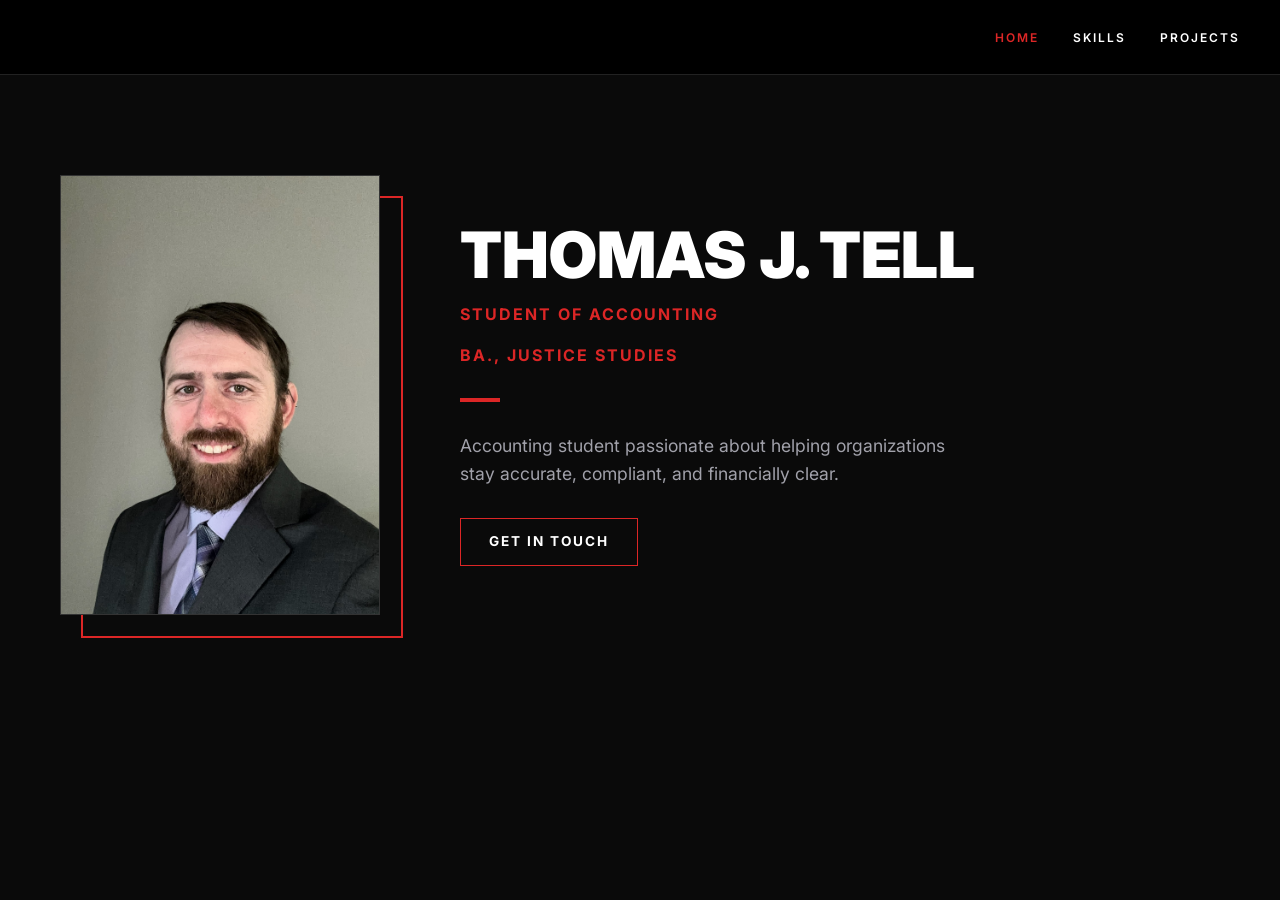
<file: index.html>
<!DOCTYPE html>
<html lang="en">
<head>
    <meta charset="UTF-8">
    <meta name="viewport" content="width=device-width, initial-scale=1.0">
    <title>Professional Portfolio | Home</title>
    <!-- Standardized file structure -->
    <link rel="stylesheet" href="assets/css/main.css">
    <!-- Clean, professional typography -->
    <link href="https://fonts.googleapis.com/css2?family=Inter:wght@400;700;900&display=swap" rel="stylesheet">
</head>
<body>

    <header class="navbar">
        <nav class="nav-container">
            <!-- Logo removed -->
            <div class="nav-links">
                <a href="index.html" class="active">Home</a>
                <a href="resume.html">Skills</a>
                <a href="library.html">Projects</a>
            </div>
        </nav>
    </header>

    <main class="hero-container">
        <div class="hero-layout">
            <!-- Visual Section: Large but contained portrait -->
            <section class="hero-visual">
                <div class="portrait-frame">
                    <img src="assets/images/profile.jpg" alt="Profile" class="profile-pic">
                </div>
            </section>
            
            <!-- Content Section: Professional Bio and Tagline -->
            <section class="hero-content">
                <h1 class="name">Thomas J. Tell</h1>
                <p class="tagline">Student of Accounting</p>
                <p class="tagline">BA., Justice Studies</p>
                <div class="accent-bar"></div>
                <p class="bio">
                    Accounting student passionate about helping organizations stay accurate, compliant, 
                    and financially clear.
                </p>

                <!-- Email Link -->
                <div class="hero-actions">
                    <a href="mailto:tjt57@scarletmail.rutgers.edu" class="email-btn">Get In Touch</a>
                </div>
            </section>
        </div>
    </main>

</body>
</html>
</file>
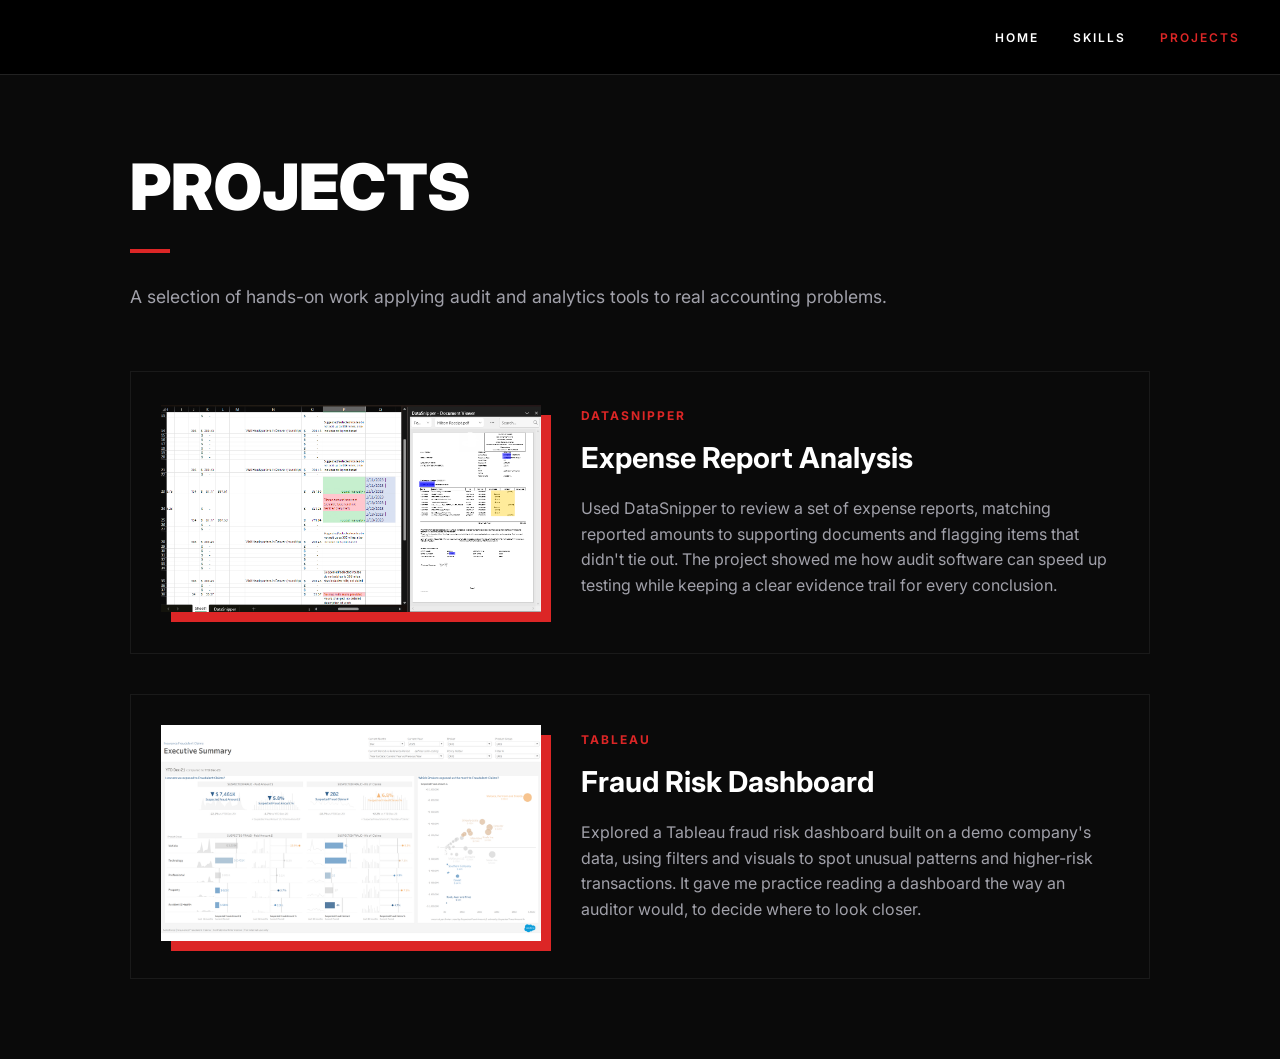
<file: library.html>
<!DOCTYPE html>
<html lang="en">
<head>
    <meta charset="UTF-8">
    <meta name="viewport" content="width=device-width, initial-scale=1.0">
    <title>Library | Thomas J. Tell</title>
    <link rel="stylesheet" href="assets/css/main.css">
    <link href="https://fonts.googleapis.com/css2?family=Inter:wght@400;700;900&display=swap" rel="stylesheet">
</head>
<body>

    <header class="navbar">
        <nav class="nav-container">
            <div class="nav-links">
                <a href="index.html">Home</a>
                <a href="resume.html">Skills</a>
                <a href="library.html" class="active">Projects</a>
            </div>
        </nav>
    </header>

    <main class="library-container">
        <div class="library-header">
            <h1 class="name">Projects</h1>
            <div class="accent-bar"></div>
            <p class="blurb">A selection of hands-on work applying audit and analytics tools to real accounting problems.</p>
        </div>

        <div class="book-grid">

            <!-- PROJECT 1: DATASNIPPER -->
            <div class="book-card">
                <div class="book-image">
                    <img src="assets/images/datasnipper.png" alt="DataSnipper expense report analysis">
                </div>
                <div class="book-info">
                    <span class="genre-tag">DataSnipper</span>
                    <h2 class="book-title">Expense Report Analysis</h2>
                    <p class="book-description">Used DataSnipper to review a set of expense reports, matching reported amounts to supporting documents and flagging items that didn't tie out. The project showed me how audit software can speed up testing while keeping a clear evidence trail for every conclusion.</p>
                </div>
            </div>

            <!-- PROJECT 2: TABLEAU -->
            <div class="book-card">
                <div class="book-image">
                    <img src="assets/images/tableau.png" alt="Tableau fraud risk dashboard">
                </div>
                <div class="book-info">
                    <span class="genre-tag">Tableau</span>
                    <h2 class="book-title">Fraud Risk Dashboard</h2>
                    <p class="book-description">Explored a Tableau fraud risk dashboard built on a demo company's data, using filters and visuals to spot unusual patterns and higher-risk transactions. It gave me practice reading a dashboard the way an auditor would, to decide where to look closer.</p>
                </div>
            </div>

        </div>
    </main>

</body>
</html>
</file>
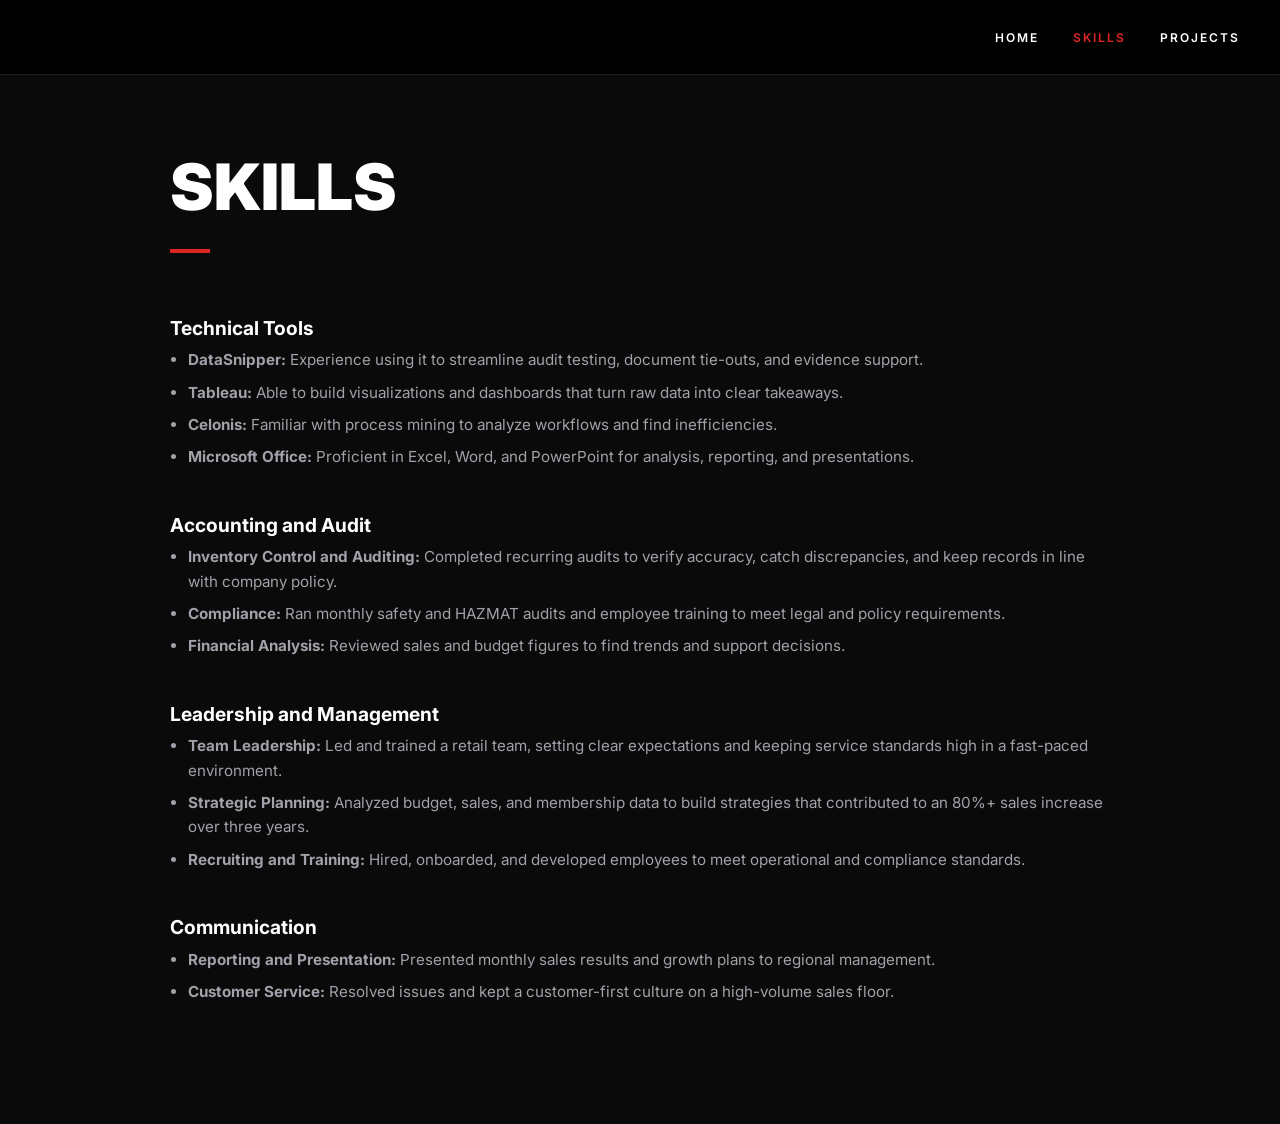
<file: resume.html>
<!DOCTYPE html>
<html lang="en">
<head>
    <meta charset="UTF-8">
    <meta name="viewport" content="width=device-width, initial-scale=1.0">
    <title>Resume | Thomas J. Tell</title>
    <link rel="stylesheet" href="assets/css/main.css">
    <link href="https://fonts.googleapis.com/css2?family=Inter:wght@400;700;900&display=swap" rel="stylesheet">
</head>
<body>

    <header class="navbar">
        <nav class="nav-container">
            <div class="nav-links">
                <a href="index.html">Home</a>
                <a href="resume.html" class="active">Skills</a>
                <a href="library.html">Projects</a>
            </div>
        </nav>
    </header>

    <main class="resume-container"> 
        <main class="resume-container"> 

            <div class="library-header">
                <h1 class="name">Skills</h1>
                <div class="accent-bar"></div>
            </div>

    <div class="resume-grid">
        <div class="resume-grid">

            <!-- RIGHT COLUMN: Education & Experience -->
            <div class="resume-main">
                
                <!-- Skills -->
                <section class="resume-section">     
                    <div class="entry">
                        <div class="entry-header">
                            <span class="institution">Technical Tools</span> <!--[cite: 1] -->
                        </div>
                            <ul class="bullet-points">
                                <li><strong>DataSnipper:</strong> Experience using it to streamline audit testing, document tie-outs, and evidence support.</li>
                                <li><strong>Tableau:</strong> Able to build visualizations and dashboards that turn raw data into clear takeaways.</li>
                                <li><strong>Celonis:</strong> Familiar with process mining to analyze workflows and find inefficiencies.</li>
                                <li><strong>Microsoft Office:</strong> Proficient in Excel, Word, and PowerPoint for analysis, reporting, and presentations.</li>
                            </ul>
                    </div>
                    
                    <div class="entry">
                        <div class="entry-header">
                            <span class="institution">Accounting and Audit</span> <!--[cite: 1] -->
                        </div>
                            <ul class="bullet-points">
                                <li><strong>Inventory Control and Auditing:</strong> Completed recurring audits to verify accuracy, catch discrepancies, and keep records in line with company policy.</li>
                                <li><strong>Compliance:</strong> Ran monthly safety and HAZMAT audits and employee training to meet legal and policy requirements.</li>
                                <li><strong>Financial Analysis:</strong> Reviewed sales and budget figures to find trends and support decisions.</li>
                            </ul>
                    </div>

                    <div class="entry">
                        <div class="entry-header">
                            <span class="institution">Leadership and Management</span> <!--[cite: 1] -->
                        </div>
                            <ul class="bullet-points">
                                <li><strong>Team Leadership:</strong> Led and trained a retail team, setting clear expectations and keeping service standards high in a fast-paced environment.</li>
                                <li><strong>Strategic Planning:</strong> Analyzed budget, sales, and membership data to build strategies that contributed to an 80%+ sales increase over three years.</li>
                                <li><strong>Recruiting and Training:</strong> Hired, onboarded, and developed employees to meet operational and compliance standards.</li>
                            </ul>
                    </div>           
                    
                    <div class="entry">
                        <div class="entry-header">
                            <span class="institution">Communication</span> <!--[cite: 1] -->
                        </div>
                            <ul class="bullet-points">
                                <li><strong>Reporting and Presentation:</strong> Presented monthly sales results and growth plans to regional management.</li>
                                <li><strong>Customer Service:</strong> Resolved issues and kept a customer-first culture on a high-volume sales floor.</li>
                            </ul>
                    </div>
                </section>


            </div>
        </div>
    </main>

</body>
</html>
</file>
<file: assets/css/main.css>
/* 1. GLOBAL RESET */
* {
    margin: 0;
    padding: 0;
    box-sizing: border-box;
}

:root {
    --bg-dark: #0a0a0a;
    --accent-red: #dc2626;
    --text-main: #ffffff;
    --text-muted: #a1a1aa;
    --nav-bg: #000000;
}

body {
    background-color: var(--bg-dark);
    font-family: 'Inter', sans-serif;
    color: var(--text-main);
    line-height: 1.6;
    min-height: 100vh;
}

/* 2. NAVBAR */
.navbar {
    background-color: var(--nav-bg);
    padding: 1.5rem 2rem;
    border-bottom: 1px solid #222;
    position: sticky;
    top: 0;
    z-index: 1000;
}

.nav-container {
    max-width: 1200px;
    margin: 0 auto;
    display: flex;
    /* This pushes the nav-links to the far right */
    justify-content: flex-end; 
    align-items: center;
}

.logo {
    font-weight: 900;
    letter-spacing: 1px;
    font-size: 1.2rem;
}

.logo span {
    color: var(--accent-red);
}

.nav-links a {
    color: var(--text-main);
    text-decoration: none;
    margin-left: 30px;
    font-weight: 600;
    text-transform: uppercase;
    font-size: 0.75rem;
    letter-spacing: 2px;
    transition: color 0.3s ease;
}

.nav-links a:hover, .nav-links a.active {
    color: var(--accent-red);
}

/* 3. HERO SECTION */
.hero-container {
    max-width: 1200px;
    margin: 0 auto;
    padding: 100px 20px;
}

.hero-layout {
    display: flex;
    align-items: center;
    gap: 80px;
}

.hero-actions {
    margin-top: 30px;
}

.email-btn {
    display: inline-block;
    padding: 12px 28px;
    border: 1px solid var(--accent-red);
    color: var(--text-main);
    text-decoration: none;
    font-size: 0.85rem;
    font-weight: 700;
    text-transform: uppercase;
    letter-spacing: 2px;
    transition: all 0.3s ease;
}

.email-btn:hover {
    background-color: var(--accent-red);
    color: #fff;
    box-shadow: 0 0 20px rgba(220, 38, 38, 0.3);
}

/* The Portrait Frame */
.hero-visual {
    flex-shrink: 0;
}

.portrait-frame {
    width: 320px;   /* Noticeably larger, but not overwhelming */
    height: 440px;  /* Vertical rectangular aspect ratio */
    border: 1px solid #333;
    position: relative;
    background: #111;
}

/* The red decorative accent behind the frame */
.portrait-frame::before {
    content: '';
    position: absolute;
    top: 20px;
    left: 20px;
    width: 100%;
    height: 100%;
    border: 2px solid var(--accent-red);
    z-index: -1;
}

.profile-pic {
    width: 100%;
    height: 100%;
    object-fit: cover; /* Maintains aspect ratio without stretching */
    display: block;
}

/* 4. CONTENT STYLING */
.hero-content {
    flex: 1;
}

.name {
    font-size: 4rem;
    font-weight: 900;
    margin: 0;
    text-transform: uppercase;
    line-height: 1;
}

.tagline {
    color: var(--accent-red);
    font-weight: 700;
    text-transform: uppercase;
    letter-spacing: 2px;
    margin-top: 15px;
    font-size: 1rem;
}

.accent-bar {
    width: 40px;
    height: 4px;
    background: var(--accent-red);
    margin: 30px 0;
}

.bio {
    font-size: 1.1rem;
    color: var(--text-muted);
    max-width: 520px;
}

/* 5. RESPONSIVE DESIGN */
@media (max-width: 900px) {
    .hero-layout {
        flex-direction: column;
        text-align: center;
        gap: 60px;
    }

    .hero-container {
        padding: 60px 20px;
    }

    .portrait-frame {
        width: 280px;
        height: 380px;
    }

    .portrait-frame::before {
        top: 15px;
        left: 15px;
    }

    .accent-bar {
        margin: 30px auto;
    }

    .name {
        font-size: 3rem;
    }
}

/* 6. RESUME PAGE STYLES */
.resume-container {
    max-width: 1100px;
    margin: 80px auto;
    padding: 0 40px;
}

.resume-grid {
    display: grid;
    grid-template-columns: 1fr;
    gap: 80px;
}

/* Sidebar Styles */
.sidebar-title {
    color: var(--accent-red);
    font-size: 0.75rem;
    text-transform: uppercase;
    letter-spacing: 2px;
    margin-bottom: 15px;
    border-bottom: 1px solid #222;
    padding-bottom: 5px;
}

.skill-list {
    list-style: none;
    padding: 0;
}

.skill-list li {
    color: var(--text-muted);
    font-size: 0.9rem;
    margin-bottom: 8px;
}

.resume-sidebar a {
    color: var(--text-main);
    text-decoration: none;
    font-size: 0.9rem;
}

.resume-sidebar a:hover {
    color: var(--accent-red);
}

/* Main Content Styles */
.section-heading {
    font-size: 1.8rem;
    text-transform: uppercase;
    font-weight: 900;
    margin-bottom: 30px;
    border-left: 5px solid var(--accent-red);
    padding-left: 20px;
}

.entry {
    margin-bottom: 40px;
}

.entry-header {
    display: flex;
    justify-content: space-between;
    align-items: baseline;
    margin-bottom: 5px;
}

.institution {
    font-size: 1.2rem;
    font-weight: 700;
    color: var(--text-main);
}

.date {
    color: var(--accent-red);
    font-weight: 700;
    font-size: 0.9rem;
}

.degree, .role {
    color: var(--text-main);
    font-weight: 600;
    margin-bottom: 10px;
    text-transform: uppercase;
    font-size: 0.85rem;
    letter-spacing: 1px;
}

.details {
    color: var(--text-muted);
    font-size: 0.95rem;
}

.bullet-points {
    padding-left: 18px;
    color: var(--text-muted);
    font-size: 0.95rem;
}

.bullet-points li {
    margin-bottom: 8px;
}

/* Mobile View */
@media (max-width: 850px) {
    .resume-grid {
        grid-template-columns: 1fr;
    }
    .resume-container {
        padding: 40px 20px;
    }
}

/* 7. LIBRARY PAGE STYLES */
.library-container {
    max-width: 1100px;
    margin: 80px auto;
    padding: 0 40px;
}

.library-header {
    margin-bottom: 60px;
    max-width: 100%;
}

.blurb {
    color: var(--text-muted);
    line-height: 1.6;
    font-size: 1.1rem;
}

.book-grid {
    display: grid;
    grid-template-columns: 1fr; /* Stacked for clear reading */
    gap: 40px;
}

.book-card {
    display: flex;
    gap: 40px;
    background: #0a0a0a;
    padding: 30px;
    border: 1px solid #1a1a1a;
    align-items: center;
}

.book-image img {
    width: 380px;
    max-width: 100%;
    height: auto;
    box-shadow: 10px 10px 0px var(--accent-red);
}

.book-info {
    flex: 1;
}

.genre-tag {
    display: inline-block;
    color: var(--accent-red);
    font-size: 0.75rem;
    font-weight: 700;
    text-transform: uppercase;
    letter-spacing: 2px;
    margin-bottom: 10px;
}

.book-title {
    font-size: 1.8rem;
    margin-bottom: 15px;
    color: var(--text-main);
}

.book-description {
    color: var(--text-muted);
    line-height: 1.6;
    margin-bottom: 25px;
}

.goodreads-btn {
    display: inline-block;
    padding: 10px 20px;
    border: 1px solid #333;
    color: var(--text-main);
    text-decoration: none;
    font-size: 0.8rem;
    font-weight: 700;
    text-transform: uppercase;
    transition: all 0.3s ease;
}

.goodreads-btn:hover {
    border-color: var(--accent-red);
    color: var(--accent-red);
}

/* Mobile Adjustments */
@media (max-width: 768px) {
    .book-card {
        flex-direction: column;
        text-align: center;
    }
    .book-image img {
        width: 150px;
        margin-bottom: 20px;
        box-shadow: 5px 5px 0px var(--accent-red);
    }
}

.book-author {
    color: var(--text-main);
    font-size: 1rem;
    font-weight: 600;
    margin-top: -10px; /* Pulls it closer to the title */
    margin-bottom: 15px;
    font-style: italic;
}

.book-series {
    color: var(--text-muted);
    font-size: 0.85rem;
    text-transform: uppercase;
    letter-spacing: 1px;
    margin-top: -10px;
    margin-bottom: 5px;
}

/* Adjust author margin if series is present */
.book-series + .book-author {
    margin-top: 0px; 
}
</file>
